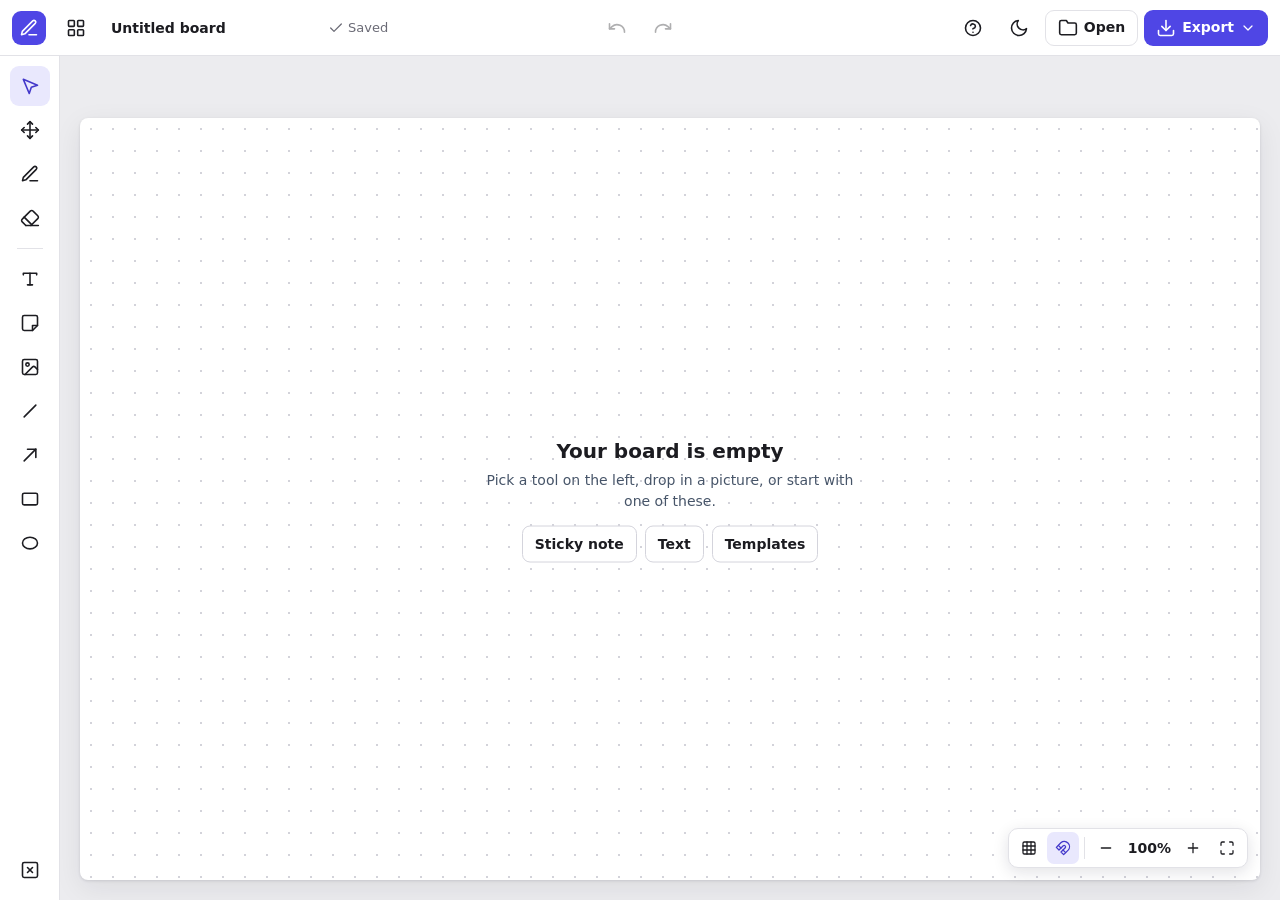
<file: index.html>
<!DOCTYPE html>
<html lang="en">
<head>
    <meta charset="UTF-8">
    <meta name="viewport" content="width=device-width, initial-scale=1.0, viewport-fit=cover">
    <meta name="description" content="A whiteboard in the browser: draw, add text, undo, autosave and export to PNG.">
    <title>Interactive White Board</title>
    <link rel="icon" href="data:image/svg+xml,<svg xmlns='http://www.w3.org/2000/svg' viewBox='0 0 24 24'><rect width='24' height='24' rx='6' fill='%234f46e5'/><path d='M7 17l1-3.5 7.5-7.5 2.5 2.5-7.5 7.5z' fill='white'/></svg>">
    <script>
        // Set the theme before the first paint so the page never flashes the wrong one.
        (function () {
            var saved;
            try { saved = localStorage.getItem('interactive-white-board:theme'); } catch (error) {}
            document.documentElement.dataset.theme = saved
                || (window.matchMedia('(prefers-color-scheme: dark)').matches ? 'dark' : 'light');
        })();
    </script>
    <!-- The order matters: later files can override earlier ones. -->
    <link rel="stylesheet" href="css/theme.css">
    <link rel="stylesheet" href="css/base.css">
    <link rel="stylesheet" href="css/buttons.css">
    <link rel="stylesheet" href="css/topbar.css">
    <link rel="stylesheet" href="css/layout.css">
    <link rel="stylesheet" href="css/board.css">
    <link rel="stylesheet" href="css/panels.css">
    <link rel="stylesheet" href="css/tooltips.css">
    <link rel="stylesheet" href="css/dialogs.css">
    <link rel="stylesheet" href="css/responsive.css">
</head>
<body>

<svg class="icon-sprite" aria-hidden="true">
    <symbol id="i-select" viewBox="0 0 24 24"><path d="M4 4l7.07 17 2.51-7.39L21 11.07z"/></symbol>
    <symbol id="i-pen" viewBox="0 0 24 24"><path d="M12 20h9"/><path d="M16.5 3.5a2.12 2.12 0 0 1 3 3L7 19l-4 1 1-4z"/></symbol>
    <symbol id="i-eraser" viewBox="0 0 24 24"><path d="m7 21-4.3-4.3c-1-1-1-2.5 0-3.4l9.6-9.6c1-1 2.5-1 3.4 0l5.6 5.6c1 1 1 2.5 0 3.4L13 21"/><path d="M22 21H7"/><path d="m5 11 9 9"/></symbol>
    <symbol id="i-text" viewBox="0 0 24 24"><path d="M4 7V5h16v2"/><path d="M9 19h6"/><path d="M12 5v14"/></symbol>
    <symbol id="i-line" viewBox="0 0 24 24"><path d="M5 19 19 5"/></symbol>
    <symbol id="i-rectangle" viewBox="0 0 24 24"><rect x="3" y="5" width="18" height="14" rx="2"/></symbol>
    <symbol id="i-ellipse" viewBox="0 0 24 24"><ellipse cx="12" cy="12" rx="9" ry="7"/></symbol>
    <symbol id="i-undo" viewBox="0 0 24 24"><path d="M3 7v6h6"/><path d="M21 17a9 9 0 0 0-15-6.7L3 13"/></symbol>
    <symbol id="i-redo" viewBox="0 0 24 24"><path d="M21 7v6h-6"/><path d="M3 17a9 9 0 0 1 15-6.7L21 13"/></symbol>
    <symbol id="i-clear" viewBox="0 0 24 24"><rect x="3" y="3" width="18" height="18" rx="2"/><path d="m9 9 6 6"/><path d="m15 9-6 6"/></symbol>
    <symbol id="i-trash" viewBox="0 0 24 24"><path d="M3 6h18"/><path d="M8 6V4a1 1 0 0 1 1-1h6a1 1 0 0 1 1 1v2"/><path d="m19 6-1 14a2 2 0 0 1-2 2H8a2 2 0 0 1-2-2L5 6"/><path d="M10 11v6"/><path d="M14 11v6"/></symbol>
    <symbol id="i-front" viewBox="0 0 24 24"><path d="M5 3h14"/><path d="M12 21V8"/><path d="m6 14 6-6 6 6"/></symbol>
    <symbol id="i-back" viewBox="0 0 24 24"><path d="M5 21h14"/><path d="M12 3v13"/><path d="m6 10 6 6 6-6"/></symbol>
    <symbol id="i-forward" viewBox="0 0 24 24"><path d="M12 19V5"/><path d="m5 12 7-7 7 7"/></symbol>
    <symbol id="i-backward" viewBox="0 0 24 24"><path d="M12 5v14"/><path d="m19 12-7 7-7-7"/></symbol>
    <symbol id="i-duplicate" viewBox="0 0 24 24"><rect x="9" y="9" width="12" height="12" rx="2"/><path d="M5 15H4a2 2 0 0 1-2-2V4a2 2 0 0 1 2-2h9a2 2 0 0 1 2 2v1"/></symbol>
    <symbol id="i-group" viewBox="0 0 24 24"><rect x="2" y="2" width="20" height="20" rx="2" stroke-dasharray="3 3"/><rect x="6" y="6" width="7" height="7" rx="1"/><rect x="11" y="11" width="7" height="7" rx="1"/></symbol>
    <symbol id="i-ungroup" viewBox="0 0 24 24"><rect x="2" y="2" width="9" height="9" rx="1.5"/><rect x="13" y="13" width="9" height="9" rx="1.5"/></symbol>
    <symbol id="i-lock" viewBox="0 0 24 24"><rect x="5" y="11" width="14" height="10" rx="2"/><path d="M8 11V7a4 4 0 0 1 8 0v4"/></symbol>
    <symbol id="i-unlock" viewBox="0 0 24 24"><rect x="5" y="11" width="14" height="10" rx="2"/><path d="M8 11V7a4 4 0 0 1 7.5-2"/></symbol>
    <symbol id="i-download" viewBox="0 0 24 24"><path d="M21 15v4a2 2 0 0 1-2 2H5a2 2 0 0 1-2-2v-4"/><path d="m7 10 5 5 5-5"/><path d="M12 15V3"/></symbol>
    <symbol id="i-open" viewBox="0 0 24 24"><path d="M4 20h16a2 2 0 0 0 2-2V8a2 2 0 0 0-2-2h-8l-2-3H4a2 2 0 0 0-2 2v13a2 2 0 0 0 2 2z"/></symbol>
    <symbol id="i-check" viewBox="0 0 24 24"><path d="M20 6 9 17l-5-5"/></symbol>
    <symbol id="i-alert" viewBox="0 0 24 24"><path d="M10.3 3.9 1.8 18a2 2 0 0 0 1.7 3h17a2 2 0 0 0 1.7-3L13.7 3.9a2 2 0 0 0-3.4 0z"/><path d="M12 9v4"/><path d="M12 17h.01"/></symbol>
    <symbol id="i-sun" viewBox="0 0 24 24"><circle cx="12" cy="12" r="4"/><path d="M12 2v2"/><path d="M12 20v2"/><path d="m4.9 4.9 1.4 1.4"/><path d="m17.7 17.7 1.4 1.4"/><path d="M2 12h2"/><path d="M20 12h2"/><path d="m4.9 19.1 1.4-1.4"/><path d="m17.7 6.3 1.4-1.4"/></symbol>
    <symbol id="i-moon" viewBox="0 0 24 24"><path d="M21 12.8A9 9 0 1 1 11.2 3a7 7 0 0 0 9.8 9.8z"/></symbol>
    <symbol id="i-minus" viewBox="0 0 24 24"><path d="M5 12h14"/></symbol>
    <symbol id="i-plus" viewBox="0 0 24 24"><path d="M12 5v14"/><path d="M5 12h14"/></symbol>
    <symbol id="i-chevron" viewBox="0 0 24 24"><path d="m6 9 6 6 6-6"/></symbol>
    <symbol id="i-pan" viewBox="0 0 24 24"><path d="m5 9-3 3 3 3"/><path d="m9 5 3-3 3 3"/><path d="m15 19-3 3-3-3"/><path d="m19 9 3 3-3 3"/><path d="M2 12h20"/><path d="M12 2v20"/></symbol>
    <symbol id="i-align-left" viewBox="0 0 24 24"><path d="M4 3v18"/><rect x="8" y="6" width="12" height="4" rx="1"/><rect x="8" y="14" width="7" height="4" rx="1"/></symbol>
    <symbol id="i-align-centre" viewBox="0 0 24 24"><path d="M12 3v18"/><rect x="5" y="6" width="14" height="4" rx="1"/><rect x="8" y="14" width="8" height="4" rx="1"/></symbol>
    <symbol id="i-align-right" viewBox="0 0 24 24"><path d="M20 3v18"/><rect x="4" y="6" width="12" height="4" rx="1"/><rect x="9" y="14" width="7" height="4" rx="1"/></symbol>
    <symbol id="i-align-top" viewBox="0 0 24 24"><path d="M3 4h18"/><rect x="6" y="8" width="4" height="12" rx="1"/><rect x="14" y="8" width="4" height="7" rx="1"/></symbol>
    <symbol id="i-align-middle" viewBox="0 0 24 24"><path d="M3 12h18"/><rect x="6" y="5" width="4" height="14" rx="1"/><rect x="14" y="8" width="4" height="8" rx="1"/></symbol>
    <symbol id="i-align-bottom" viewBox="0 0 24 24"><path d="M3 20h18"/><rect x="6" y="4" width="4" height="12" rx="1"/><rect x="14" y="9" width="4" height="7" rx="1"/></symbol>
    <symbol id="i-distribute-x" viewBox="0 0 24 24"><path d="M4 3v18"/><path d="M20 3v18"/><rect x="9" y="7" width="6" height="10" rx="1"/></symbol>
    <symbol id="i-distribute-y" viewBox="0 0 24 24"><path d="M3 4h18"/><path d="M3 20h18"/><rect x="7" y="9" width="10" height="6" rx="1"/></symbol>
    <symbol id="i-grid" viewBox="0 0 24 24"><rect x="3" y="3" width="18" height="18" rx="2"/><path d="M3 9h18"/><path d="M3 15h18"/><path d="M9 3v18"/><path d="M15 3v18"/></symbol>
    <symbol id="i-magnet" viewBox="0 0 24 24"><path d="m6 15-4-4 6.75-6.77a7.79 7.79 0 0 1 11 11L13 22l-4-4 6.39-6.36a2.14 2.14 0 0 0-3-3L6 15"/><path d="m5 8 4 4"/><path d="m12 15 4 4"/></symbol>
    <symbol id="i-arrow" viewBox="0 0 24 24"><path d="M5 19 19 5"/><path d="M9 5h10v10"/></symbol>
    <symbol id="i-note" viewBox="0 0 24 24"><path d="M15 21H5a2 2 0 0 1-2-2V5a2 2 0 0 1 2-2h14a2 2 0 0 1 2 2v10z"/><path d="M15 21v-6h6"/></symbol>
    <symbol id="i-image" viewBox="0 0 24 24"><rect x="3" y="3" width="18" height="18" rx="2"/><circle cx="9" cy="9" r="2"/><path d="m21 15-3.1-3.1a2 2 0 0 0-2.8 0L6 21"/></symbol>
    <symbol id="i-bold" viewBox="0 0 24 24"><path d="M6 4h8a4 4 0 0 1 0 8H6z"/><path d="M6 12h9a4 4 0 0 1 0 8H6z"/></symbol>
    <symbol id="i-text-left" viewBox="0 0 24 24"><path d="M3 6h18"/><path d="M3 12h12"/><path d="M3 18h16"/></symbol>
    <symbol id="i-text-center" viewBox="0 0 24 24"><path d="M3 6h18"/><path d="M6 12h12"/><path d="M4 18h16"/></symbol>
    <symbol id="i-text-right" viewBox="0 0 24 24"><path d="M3 6h18"/><path d="M9 12h12"/><path d="M5 18h16"/></symbol>
    <symbol id="i-layers" viewBox="0 0 24 24"><path d="m12 3 9 5-9 5-9-5z"/><path d="m3 13 9 5 9-5"/></symbol>
    <symbol id="i-boards" viewBox="0 0 24 24"><rect x="3" y="3" width="7" height="7" rx="1"/><rect x="14" y="3" width="7" height="7" rx="1"/><rect x="3" y="14" width="7" height="7" rx="1"/><rect x="14" y="14" width="7" height="7" rx="1"/></symbol>
    <symbol id="i-help" viewBox="0 0 24 24"><circle cx="12" cy="12" r="9"/><path d="M9.1 9a3 3 0 0 1 5.8 1c0 2-3 3-3 3"/><path d="M12 17h.01"/></symbol>
    <symbol id="i-more" viewBox="0 0 24 24"><circle cx="5" cy="12" r="1"/><circle cx="12" cy="12" r="1"/><circle cx="19" cy="12" r="1"/></symbol>
    <symbol id="i-fit" viewBox="0 0 24 24"><path d="M8 3H5a2 2 0 0 0-2 2v3"/><path d="M21 8V5a2 2 0 0 0-2-2h-3"/><path d="M3 16v3a2 2 0 0 0 2 2h3"/><path d="M16 21h3a2 2 0 0 0 2-2v-3"/></symbol>
</svg>

<header class="topbar">
    <div class="topbar-left">
        <span class="brand-mark" aria-hidden="true"><svg class="icon"><use href="#i-pen"/></svg></span>
        <button id="boards-btn" type="button" class="icon-btn" aria-label="Your boards" data-tip="Your boards"><svg class="icon"><use href="#i-boards"/></svg></button>
        <input id="board-name" class="board-name" type="text" maxlength="60" value="Untitled board"
               autocomplete="off" spellcheck="false" aria-label="Board name">
        <span id="save-state" class="save-state" role="status">
            <svg class="icon icon-small" aria-hidden="true"><use id="save-icon" href="#i-check"/></svg>
            <span id="save-label" class="save-label">Saved</span>
        </span>
    </div>

    <div class="topbar-center">
        <button id="undo-btn" type="button" class="icon-btn" aria-label="Undo" data-tip="Undo (Ctrl+Z)"><svg class="icon"><use href="#i-undo"/></svg></button>
        <button id="redo-btn" type="button" class="icon-btn" aria-label="Redo" data-tip="Redo (Ctrl+Y)"><svg class="icon"><use href="#i-redo"/></svg></button>
    </div>

    <div class="topbar-right">
        <button id="help-btn" type="button" class="icon-btn hide-on-phone" aria-label="Keyboard shortcuts" data-tip="Shortcuts (?)"><svg class="icon"><use href="#i-help"/></svg></button>
        <button id="theme-btn" type="button" class="icon-btn" aria-label="Switch theme" data-tip="Switch theme">
            <svg class="icon show-in-dark"><use href="#i-sun"/></svg>
            <svg class="icon show-in-light"><use href="#i-moon"/></svg>
        </button>
        <button id="import-json-btn" type="button" class="text-btn">
            <svg class="icon"><use href="#i-open"/></svg><span class="btn-label">Open</span>
        </button>
        <div class="export-wrap">
            <button id="export-toggle" type="button" class="primary-btn" aria-haspopup="true" aria-expanded="false" aria-controls="export-menu">
                <svg class="icon"><use href="#i-download"/></svg><span class="btn-label">Export</span>
                <svg class="icon icon-small btn-label"><use href="#i-chevron"/></svg>
            </button>
            <div id="export-menu" class="export-menu" hidden>
                <button id="export-png-btn" type="button" class="menu-item">
                    <strong>PNG image</strong><span>Share or print the board</span>
                </button>
                <button id="export-json-btn" type="button" class="menu-item">
                    <strong>JSON file</strong><span>Keep it editable and open it later</span>
                </button>
                <button id="export-pdf-btn" type="button" class="menu-item">
                    <strong>PDF document</strong><span>A one-page document to send or print</span>
                </button>
            </div>
        </div>
        <input type="file" id="import-input" accept="application/json,.json" hidden>
        <input type="file" id="image-input" accept="image/png,image/jpeg,image/webp,image/gif" multiple hidden>
    </div>
</header>

<div class="workspace">
    <nav class="tool-rail" aria-label="Tools">
        <button type="button" class="icon-btn tool-btn" data-tool="select" aria-label="Select" data-tip="Select (V)"><svg class="icon"><use href="#i-select"/></svg></button>
        <button type="button" class="icon-btn tool-btn" data-tool="hand" aria-label="Pan" data-tip="Pan (H, or hold Space)"><svg class="icon"><use href="#i-pan"/></svg></button>
        <button type="button" class="icon-btn tool-btn" data-tool="pen" aria-label="Pen" data-tip="Pen (P)"><svg class="icon"><use href="#i-pen"/></svg></button>
        <button type="button" class="icon-btn tool-btn" data-tool="eraser" aria-label="Eraser" data-tip="Eraser (E)"><svg class="icon"><use href="#i-eraser"/></svg></button>
        <span class="rail-divider" aria-hidden="true"></span>
        <button id="add-text-btn" type="button" class="icon-btn" aria-label="Add text" data-tip="Text (T)"><svg class="icon"><use href="#i-text"/></svg></button>
        <button id="add-note-btn" type="button" class="icon-btn" aria-label="Add sticky note" data-tip="Sticky note (N)"><svg class="icon"><use href="#i-note"/></svg></button>
        <button id="add-image-btn" type="button" class="icon-btn rail-secondary" aria-label="Add image" data-tip="Image (I)"><svg class="icon"><use href="#i-image"/></svg></button>
        <button type="button" class="icon-btn tool-btn rail-secondary" data-tool="line" aria-label="Line" data-tip="Line (L)"><svg class="icon"><use href="#i-line"/></svg></button>
        <button type="button" class="icon-btn tool-btn rail-secondary" data-tool="arrow" aria-label="Arrow" data-tip="Arrow (A)"><svg class="icon"><use href="#i-arrow"/></svg></button>
        <button type="button" class="icon-btn tool-btn rail-secondary" data-tool="rectangle" aria-label="Rectangle" data-tip="Rectangle (R)"><svg class="icon"><use href="#i-rectangle"/></svg></button>
        <button type="button" class="icon-btn tool-btn rail-secondary" data-tool="ellipse" aria-label="Ellipse" data-tip="Ellipse (O)"><svg class="icon"><use href="#i-ellipse"/></svg></button>
        <span class="rail-spacer" aria-hidden="true"></span>
        <button id="more-tools-btn" type="button" class="icon-btn show-on-phone" aria-label="More tools" aria-expanded="false"><svg class="icon"><use href="#i-more"/></svg></button>
        <button id="clear-btn" type="button" class="icon-btn rail-secondary" aria-label="Clear board" data-tip="Clear board"><svg class="icon"><use href="#i-clear"/></svg></button>
    </nav>

    <main class="stage">
        <div id="context-bar" class="context-bar" role="toolbar" aria-label="Options" hidden>
            <div class="context-group" data-show="text">
                <select id="font-family" class="font-select" aria-label="Font">
                    <option value="sans">Sans</option>
                    <option value="serif">Serif</option>
                    <option value="mono">Mono</option>
                    <option value="hand">Handwritten</option>
                    <option value="display">Display</option>
                </select>
                <button id="font-down" type="button" class="icon-btn icon-btn-small" aria-label="Decrease font size" data-tip="Smaller"><svg class="icon icon-small"><use href="#i-minus"/></svg></button>
                <input type="number" id="font-size" class="number-input" min="8" max="200" step="1" value="20" aria-label="Font size in pixels">
                <button id="font-up" type="button" class="icon-btn icon-btn-small" aria-label="Increase font size" data-tip="Larger"><svg class="icon icon-small"><use href="#i-plus"/></svg></button>
                <button id="bold-btn" type="button" class="icon-btn icon-btn-small" aria-label="Bold" aria-pressed="false" data-tip="Bold"><svg class="icon icon-small"><use href="#i-bold"/></svg></button>
                <button id="text-align-btn" type="button" class="icon-btn icon-btn-small" aria-label="Text alignment: left" data-tip="Text alignment"><svg class="icon icon-small"><use id="text-align-icon" href="#i-text-left"/></svg></button>
            </div>
            <div class="context-group" data-show="colorable draw">
                <button id="color-btn" type="button" class="swatch-btn" aria-label="Color" aria-haspopup="true" aria-expanded="false" aria-controls="palette-menu" data-tip="Color"><span id="color-swatch" class="swatch"></span></button>
            </div>
            <div class="context-group" data-show="fillable">
                <button id="fill-btn" type="button" class="swatch-btn" aria-label="Fill" aria-haspopup="true" aria-expanded="false" aria-controls="palette-menu" data-tip="Fill"><span id="fill-swatch" class="swatch swatch-fill"></span></button>
            </div>
            <div class="context-group" data-show="label">
                <button id="text-color-btn" type="button" class="swatch-btn" aria-label="Text color" aria-haspopup="true" aria-expanded="false" aria-controls="palette-menu" data-tip="Text color"><span id="text-color-swatch" class="swatch swatch-text">A</span></button>
            </div>
            <div class="context-group" data-show="stroke draw">
                <label for="brush-size" class="context-label">Size</label>
                <input type="range" id="brush-size" class="range-input" min="1" max="30" step="1" value="4">
                <span id="brush-value" class="context-value">4</span>
            </div>
            <div class="context-group" data-show="multi">
                <button id="align-btn" type="button" class="icon-btn icon-btn-small align-toggle" aria-label="Align and distribute" aria-haspopup="true" aria-expanded="false" aria-controls="align-menu" data-tip="Align"><svg class="icon icon-small"><use href="#i-align-centre"/></svg></button>
            </div>
            <div class="context-group" data-show="selection">
                <button id="layer-btn" type="button" class="icon-btn icon-btn-small" aria-label="Layer and opacity" aria-haspopup="true" aria-expanded="false" aria-controls="layer-menu" data-tip="Layer and opacity"><svg class="icon icon-small"><use href="#i-layers"/></svg></button>
            </div>
            <div class="context-group" data-show="selection">
                <button id="duplicate-btn" type="button" class="icon-btn icon-btn-small" aria-label="Duplicate" data-tip="Duplicate (Ctrl+D)"><svg class="icon icon-small"><use href="#i-duplicate"/></svg></button>
                <button id="group-btn" type="button" class="icon-btn icon-btn-small" aria-label="Group" data-tip="Group (Ctrl+G)"><svg class="icon icon-small"><use id="group-icon" href="#i-group"/></svg></button>
                <button id="delete-btn" type="button" class="icon-btn icon-btn-small icon-btn-danger" aria-label="Delete" data-tip="Delete (Del)"><svg class="icon icon-small"><use href="#i-trash"/></svg></button>
            </div>
            <div class="context-group" data-show="selection locked">
                <button id="lock-btn" type="button" class="icon-btn icon-btn-small" aria-label="Lock" aria-pressed="false" data-tip="Lock"><svg class="icon icon-small"><use id="lock-icon" href="#i-lock"/></svg></button>
            </div>
            <div class="context-group context-hint" data-show="single-text">Double-click to edit</div>
            <div class="context-group context-note" data-show="locked">Locked</div>
            <div class="context-group context-note" data-show="eraser">Drag across a stroke or shape to remove it</div>
        </div>

        <div id="align-menu" class="align-menu" hidden>
            <button type="button" class="icon-btn icon-btn-small" data-align="left" aria-label="Align left" data-tip="Left"><svg class="icon icon-small"><use href="#i-align-left"/></svg></button>
            <button type="button" class="icon-btn icon-btn-small" data-align="centre" aria-label="Align centres horizontally" data-tip="Centre"><svg class="icon icon-small"><use href="#i-align-centre"/></svg></button>
            <button type="button" class="icon-btn icon-btn-small" data-align="right" aria-label="Align right" data-tip="Right"><svg class="icon icon-small"><use href="#i-align-right"/></svg></button>
            <button type="button" class="icon-btn icon-btn-small" data-distribute="x" aria-label="Distribute horizontally" data-tip="Space across"><svg class="icon icon-small"><use href="#i-distribute-x"/></svg></button>
            <button type="button" class="icon-btn icon-btn-small" data-align="top" aria-label="Align top" data-tip="Top"><svg class="icon icon-small"><use href="#i-align-top"/></svg></button>
            <button type="button" class="icon-btn icon-btn-small" data-align="middle" aria-label="Align centres vertically" data-tip="Middle"><svg class="icon icon-small"><use href="#i-align-middle"/></svg></button>
            <button type="button" class="icon-btn icon-btn-small" data-align="bottom" aria-label="Align bottom" data-tip="Bottom"><svg class="icon icon-small"><use href="#i-align-bottom"/></svg></button>
            <button type="button" class="icon-btn icon-btn-small" data-distribute="y" aria-label="Distribute vertically" data-tip="Space down"><svg class="icon icon-small"><use href="#i-distribute-y"/></svg></button>
        </div>

        <div id="layer-menu" class="layer-menu" hidden>
            <div class="layer-buttons">
                <button id="front-btn" type="button" class="icon-btn icon-btn-small" aria-label="Bring to front" data-tip="To front"><svg class="icon icon-small"><use href="#i-front"/></svg></button>
                <button id="forward-btn" type="button" class="icon-btn icon-btn-small" aria-label="Bring forward" data-tip="Forward"><svg class="icon icon-small"><use href="#i-forward"/></svg></button>
                <button id="backward-btn" type="button" class="icon-btn icon-btn-small" aria-label="Send backward" data-tip="Backward"><svg class="icon icon-small"><use href="#i-backward"/></svg></button>
                <button id="back-btn" type="button" class="icon-btn icon-btn-small" aria-label="Send to back" data-tip="To back"><svg class="icon icon-small"><use href="#i-back"/></svg></button>
            </div>
            <div class="opacity-row">
                <label for="opacity" class="context-label">Opacity</label>
                <input type="range" id="opacity" class="range-input" min="10" max="100" step="1" value="100">
                <span id="opacity-value" class="context-value">100%</span>
            </div>
        </div>

        <div id="palette-menu" class="palette-menu" hidden>
            <div id="palette-presets" class="palette-grid"></div>
            <p id="palette-recent-label" class="palette-label" hidden>Recent</p>
            <div id="palette-recent" class="palette-grid"></div>
            <div class="palette-custom">
                <span class="palette-label">Custom</span>
                <input type="color" id="color-input" class="color-swatch" value="#000000" aria-label="Custom color">
                <input type="color" id="fill-input" class="color-swatch" value="#fef08a" aria-label="Custom fill" hidden>
                <input type="color" id="text-color-input" class="color-swatch" value="#111827" aria-label="Custom text color" hidden>
                <button id="no-fill-btn" type="button" class="no-fill-btn" hidden>No fill</button>
            </div>
        </div>

        <div id="white-board">
            <div id="empty-state" class="empty-state">
                <h2>Your board is empty</h2>
                <p>Pick a tool on the left, drop in a picture, or start with one of these.</p>
                <div class="empty-actions">
                    <button id="empty-note-btn" type="button">Sticky note</button>
                    <button id="empty-text-btn" type="button">Text</button>
                    <button id="empty-templates-btn" type="button">Templates</button>
                </div>
            </div>
            <div id="item-layer"></div>
            <div id="selection-layer">
                <div id="guide-layer"></div>
                <div id="selection-frame" hidden>
                    <span class="handle" data-handle="nw"></span>
                    <span class="handle" data-handle="n"></span>
                    <span class="handle" data-handle="ne"></span>
                    <span class="handle" data-handle="e"></span>
                    <span class="handle" data-handle="se"></span>
                    <span class="handle" data-handle="s"></span>
                    <span class="handle" data-handle="sw"></span>
                    <span class="handle" data-handle="w"></span>
                    <span class="handle handle-rotate" data-handle="rotate"></span>
                </div>
                <span id="arrow-start" class="handle arrow-handle" data-handle="arrow-start" hidden></span>
                <span id="arrow-end" class="handle arrow-handle" data-handle="arrow-end" hidden></span>
                <div id="marquee" hidden></div>
            </div>
        </div>

        <div class="zoom-controls" role="group" aria-label="View">
            <button id="grid-btn" type="button" class="icon-btn icon-btn-small" aria-label="Show grid" aria-pressed="false" data-tip="Grid"><svg class="icon icon-small"><use href="#i-grid"/></svg></button>
            <button id="snap-btn" type="button" class="icon-btn icon-btn-small" aria-label="Snapping" aria-pressed="true" data-tip="Snapping (hold Ctrl to skip)"><svg class="icon icon-small"><use href="#i-magnet"/></svg></button>
            <span class="zoom-divider" aria-hidden="true"></span>
            <button id="zoom-out" type="button" class="icon-btn icon-btn-small" aria-label="Zoom out" data-tip="Zoom out (Ctrl+-)"><svg class="icon icon-small"><use href="#i-minus"/></svg></button>
            <button id="zoom-reset" type="button" class="zoom-label" aria-label="Reset zoom to 100%" data-tip="Reset to 100% (Ctrl+0)">100%</button>
            <button id="zoom-in" type="button" class="icon-btn icon-btn-small" aria-label="Zoom in" data-tip="Zoom in (Ctrl+=)"><svg class="icon icon-small"><use href="#i-plus"/></svg></button>
            <button id="fit-btn" type="button" class="icon-btn icon-btn-small" aria-label="Fit to screen" data-tip="Fit to screen (Shift+1)"><svg class="icon icon-small"><use href="#i-fit"/></svg></button>
        </div>

        <div id="toast-box" class="toast">
            <p id="toast" class="toast-text" role="status"></p>
            <button id="toast-undo" type="button" class="toast-undo" hidden>Undo</button>
        </div>
    </main>
</div>

<div id="context-menu" class="context-menu" role="menu" hidden></div>

<dialog id="boards-dialog" class="dialog" aria-labelledby="boards-title">
    <div class="dialog-head">
        <h2 id="boards-title">Your boards</h2>
        <button type="button" class="icon-btn icon-btn-small" aria-label="Close" data-close-dialog><svg class="icon icon-small"><use href="#i-clear"/></svg></button>
    </div>
    <div class="dialog-actions">
        <button id="new-board-btn" type="button" class="primary-btn">New board</button>
        <button id="board-templates-btn" type="button" class="text-btn">From a template</button>
    </div>
    <div id="boards-list"></div>
</dialog>

<dialog id="templates-dialog" class="dialog dialog-wide" aria-labelledby="templates-title">
    <div class="dialog-head">
        <h2 id="templates-title">Start from a template</h2>
        <button type="button" class="icon-btn icon-btn-small" aria-label="Close" data-close-dialog><svg class="icon icon-small"><use href="#i-clear"/></svg></button>
    </div>
    <div id="templates-list" class="template-grid"></div>
</dialog>

<dialog id="help-dialog" class="dialog dialog-wide" aria-labelledby="help-title">
    <div class="dialog-head">
        <h2 id="help-title">Keyboard shortcuts</h2>
        <button type="button" class="icon-btn icon-btn-small" aria-label="Close" data-close-dialog><svg class="icon icon-small"><use href="#i-clear"/></svg></button>
    </div>
    <div class="shortcut-groups">
        <section>
            <h3>Tools</h3>
            <dl class="shortcut-list">
                <dt>Select</dt><dd><kbd>V</kbd></dd>
                <dt>Pan</dt><dd><kbd>H</kbd> or hold <kbd>Space</kbd></dd>
                <dt>Pen</dt><dd><kbd>P</kbd></dd>
                <dt>Eraser</dt><dd><kbd>E</kbd></dd>
                <dt>Line</dt><dd><kbd>L</kbd></dd>
                <dt>Arrow</dt><dd><kbd>A</kbd></dd>
                <dt>Rectangle</dt><dd><kbd>R</kbd></dd>
                <dt>Ellipse</dt><dd><kbd>O</kbd></dd>
                <dt>Add text</dt><dd><kbd>T</kbd></dd>
                <dt>Add sticky note</dt><dd><kbd>N</kbd></dd>
                <dt>Add image</dt><dd><kbd>I</kbd></dd>
            </dl>
        </section>
        <section>
            <h3>Editing</h3>
            <dl class="shortcut-list">
                <dt>Undo</dt><dd><kbd>Ctrl+Z</kbd></dd>
                <dt>Redo</dt><dd><kbd>Ctrl+Y</kbd></dd>
                <dt>Copy, cut, paste</dt><dd><kbd>Ctrl+C / X / V</kbd></dd>
                <dt>Duplicate</dt><dd><kbd>Ctrl+D</kbd></dd>
                <dt>Select all</dt><dd><kbd>Ctrl+A</kbd></dd>
                <dt>Group</dt><dd><kbd>Ctrl+G</kbd></dd>
                <dt>Ungroup</dt><dd><kbd>Ctrl+Shift+G</kbd></dd>
                <dt>To front, to back</dt><dd><kbd>Ctrl+] / [</kbd></dd>
                <dt>Delete</dt><dd><kbd>Del</kbd></dd>
                <dt>Move a little</dt><dd><kbd>Arrow keys</kbd></dd>
                <dt>Move further</dt><dd><kbd>Shift+Arrow keys</kbd></dd>
            </dl>
        </section>
        <section>
            <h3>View</h3>
            <dl class="shortcut-list">
                <dt>Zoom at the pointer</dt><dd><kbd>Ctrl+scroll</kbd></dd>
                <dt>Zoom in, out</dt><dd><kbd>Ctrl+= / -</kbd></dd>
                <dt>Reset to 100%</dt><dd><kbd>Ctrl+0</kbd></dd>
                <dt>Fit to screen</dt><dd><kbd>Shift+1</kbd></dd>
            </dl>
        </section>
        <section>
            <h3>While dragging</h3>
            <dl class="shortcut-list">
                <dt>Skip snapping</dt><dd>hold <kbd>Ctrl</kbd></dd>
                <dt>Keep proportions</dt><dd>hold <kbd>Shift</kbd></dd>
                <dt>Rotate in 15° steps</dt><dd>hold <kbd>Shift</kbd></dd>
                <dt>Add to selection</dt><dd><kbd>Shift+click</kbd></dd>
            </dl>
        </section>
    </div>
</dialog>

<!-- Plain scripts sharing one scope, so the page also works by double-clicking this file.
     The order matters: dom, constants and state come first, input and main come last. -->
<script src="js/dom.js"></script>
<script src="js/constants.js"></script>
<script src="js/state.js"></script>
<script src="js/helpers.js"></script>
<script src="js/asset-store.js"></script>
<script src="js/shapes.js"></script>
<script src="js/render.js"></script>
<script src="js/selection.js"></script>
<script src="js/text-editing.js"></script>
<script src="js/transforms.js"></script>
<script src="js/arrows.js"></script>
<script src="js/images.js"></script>
<script src="js/palette.js"></script>
<script src="js/context-menu.js"></script>
<script src="js/boards.js"></script>
<script src="js/templates.js"></script>
<script src="js/dialogs.js"></script>
<script src="js/pdf.js"></script>
<script src="js/snapping.js"></script>
<script src="js/camera.js"></script>
<script src="js/preferences.js"></script>
<script src="js/storage.js"></script>
<script src="js/input.js"></script>
<script src="js/main.js"></script>

</body>
</html>
</file>
<file: css/theme.css>
/* Colours and sizes for the light and dark themes */

:root {
    --stage: #ececef;
    --chrome: #ffffff;
    --hover: #f0f0f3;
    --border: #e2e2e7;
    --text: #1c1c21;
    --muted: #6b6b76;
    --accent: #4f46e5;
    --accent-hover: #4338ca;
    --accent-soft: #e9e8fd;
    --accent-text: #4338ca;
    --on-accent: #ffffff;
    --danger: #c92a2a;
    --warning: #b45309;
    --tip-bg: #1c1c21;
    --tip-text: #ffffff;
    --shadow: 0 4px 16px rgb(20 20 40 / 12%);
    --page-shadow: 0 1px 3px rgb(20 20 40 / 12%), 0 8px 28px rgb(20 20 40 / 8%);
    --topbar-height: 56px;
    color-scheme: light;
}

:root[data-theme="dark"] {
    --stage: #0e0e11;
    --chrome: #1b1b20;
    --hover: #2a2a31;
    --border: #303038;
    --text: #f2f2f5;
    --muted: #a3a3af;
    --accent: #6366f1;
    --accent-hover: #7c7ff5;
    --accent-soft: #2e2d5c;
    --accent-text: #c7c8fd;
    --on-accent: #ffffff;
    --danger: #ff8a8a;
    --warning: #fbbf24;
    --tip-bg: #f2f2f5;
    --tip-text: #1c1c21;
    --shadow: 0 4px 16px rgb(0 0 0 / 50%);
    --page-shadow: 0 8px 28px rgb(0 0 0 / 50%);
    color-scheme: dark;
}
</file>
<file: css/base.css>
/* Page basics and icons */

*,
*::before,
*::after {
    box-sizing: border-box;
}

[hidden] {
    display: none !important;
}

html,
body {
    height: 100%;
}

body {
    display: grid;
    grid-template-rows: var(--topbar-height) minmax(0, 1fr);
    height: 100vh;
    height: 100dvh;
    margin: 0;
    overflow: hidden;
    background: var(--stage);
    color: var(--text);
    font-family: system-ui, -apple-system, "Segoe UI", Roboto, "Helvetica Neue", Arial, sans-serif;
    font-size: 14px;
    line-height: 1.5;
}

button,
input {
    font: inherit;
    color: inherit;
}

button {
    cursor: pointer;
}

:focus-visible {
    outline: 2px solid var(--accent);
    outline-offset: 2px;
}

.icon-sprite {
    position: absolute;
    width: 0;
    height: 0;
}

.icon {
    display: block;
    flex-shrink: 0;
    width: 20px;
    height: 20px;
    fill: none;
    stroke: currentColor;
    stroke-width: 1.9;
    stroke-linecap: round;
    stroke-linejoin: round;
}

.icon-small {
    width: 16px;
    height: 16px;
}
</file>
<file: css/buttons.css>
/* Buttons */

.icon-btn {
    display: inline-flex;
    align-items: center;
    justify-content: center;
    width: 40px;
    height: 40px;
    padding: 0;
    border: 0;
    border-radius: 9px;
    background: transparent;
    transition: background-color 0.12s, color 0.12s;
}

.icon-btn-small {
    width: 32px;
    height: 32px;
    border-radius: 7px;
}

.icon-btn:hover:not(:disabled),
.text-btn:hover {
    background: var(--hover);
}

.icon-btn:disabled {
    opacity: 0.35;
    cursor: default;
}

.icon-btn-danger {
    color: var(--danger);
}

.icon-btn.active,
.icon-btn.active:hover:not(:disabled) {
    background: var(--accent-soft);
    color: var(--accent-text);
}

.text-btn,
.primary-btn {
    display: inline-flex;
    align-items: center;
    gap: 6px;
    height: 36px;
    padding: 0 12px;
    border-radius: 9px;
    font-weight: 600;
    white-space: nowrap;
    transition: background-color 0.12s;
}

.text-btn {
    border: 1px solid var(--border);
    background: transparent;
}

.primary-btn {
    border: 0;
    background: var(--accent);
    color: var(--on-accent);
}

.primary-btn:hover {
    background: var(--accent-hover);
}
</file>
<file: css/topbar.css>
/* Top bar */

.topbar {
    position: relative;
    z-index: 30;
    display: grid;
    grid-template-columns: minmax(0, 1fr) auto minmax(0, 1fr);
    align-items: center;
    gap: 12px;
    padding: 0 12px;
    border-bottom: 1px solid var(--border);
    background: var(--chrome);
}

.topbar-left,
.topbar-center,
.topbar-right {
    display: flex;
    align-items: center;
    gap: 6px;
}

.topbar-left {
    min-width: 0;
}

.topbar-right {
    justify-content: flex-end;
}

.brand-mark {
    display: flex;
    align-items: center;
    justify-content: center;
    flex-shrink: 0;
    width: 34px;
    height: 34px;
    margin-right: 4px;
    border-radius: 9px;
    background: var(--accent);
    color: var(--on-accent);
}

.board-name {
    flex: 0 1 220px;
    min-width: 0;
    height: 34px;
    padding: 0 8px;
    border: 1px solid transparent;
    border-radius: 7px;
    background: transparent;
    font-weight: 600;
    text-overflow: ellipsis;
}

.board-name:hover {
    border-color: var(--border);
}

.board-name:focus {
    border-color: var(--accent);
    outline: none;
}

.save-state {
    display: inline-flex;
    align-items: center;
    flex-shrink: 0;
    gap: 4px;
    color: var(--muted);
    font-size: 13px;
    white-space: nowrap;
}

.save-state[data-state="error"] {
    color: var(--warning);
}

.show-in-dark {
    display: none;
}

:root[data-theme="dark"] .show-in-dark {
    display: block;
}

:root[data-theme="dark"] .show-in-light {
    display: none;
}

.export-wrap {
    position: relative;
}

.export-menu {
    position: absolute;
    top: calc(100% + 6px);
    right: 0;
    width: 250px;
    padding: 6px;
    border: 1px solid var(--border);
    border-radius: 11px;
    background: var(--chrome);
    box-shadow: var(--shadow);
}

.menu-item {
    display: block;
    width: 100%;
    padding: 8px 10px;
    border: 0;
    border-radius: 7px;
    background: transparent;
    text-align: left;
}

.menu-item:hover {
    background: var(--hover);
}

.menu-item strong,
.menu-item span {
    display: block;
}

.menu-item span {
    color: var(--muted);
    font-size: 12px;
}
</file>
<file: css/layout.css>
/* Workspace */

.workspace {
    display: grid;
    grid-template-columns: 60px minmax(0, 1fr);
    min-height: 0;
}

.tool-rail {
    position: relative;
    z-index: 20;
    display: flex;
    flex-direction: column;
    align-items: center;
    gap: 4px;
    padding: 10px 0;
    border-right: 1px solid var(--border);
    background: var(--chrome);
}

.rail-divider {
    flex-shrink: 0;
    width: 26px;
    height: 1px;
    margin: 6px 0;
    background: var(--border);
}

.rail-spacer {
    flex: 1;
}

.stage {
    position: relative;
    display: flex;
    min-width: 0;
    min-height: 0;
    padding: 62px 20px 20px;
}
</file>
<file: css/board.css>
/* The page stays white in both themes, so it always matches the exported image. */
#white-board {
    position: relative;
    flex: 1;
    overflow: hidden;
    border-radius: 8px;
    background-color: #ffffff;
    background-image: radial-gradient(#d3d3da 1px, transparent 1px);
    background-size: 22px 22px;
    box-shadow: var(--page-shadow);
    touch-action: none;
}

#item-layer,
#selection-layer {
    position: absolute;
    top: 0;
    left: 0;
    width: 100%;
    height: 100%;
}

#item-layer {
    transform-origin: 0 0;
}

#white-board.grid-on {
    background-image:
        linear-gradient(to right, #e4e4ea 1px, transparent 1px),
        linear-gradient(to bottom, #e4e4ea 1px, transparent 1px);
}

.guide {
    position: absolute;
    background: #ec4899;
}

#selection-layer {
    pointer-events: none;
}

#white-board.drawing {
    cursor: crosshair;
}

#white-board.drawing .item,
#white-board.drawing .item *,
#white-board.space-pan .item,
#white-board.space-pan .item * {
    pointer-events: none;
}

#white-board.hand-tool,
#white-board.space-pan {
    cursor: grab;
}

#white-board.is-panning {
    cursor: grabbing;
}

.item {
    position: absolute;
    transform-origin: center;
}

.item-drawing {
    pointer-events: none;
}

.item-drawing svg {
    position: absolute;
    top: 0;
    left: 0;
    width: 1px;
    height: 1px;
    overflow: visible;
}

.ink {
    fill: none;
    stroke-linecap: round;
    stroke-linejoin: round;
    pointer-events: none;
}

.hit {
    fill: none;
    stroke: transparent;
    stroke-linecap: round;
    stroke-linejoin: round;
    pointer-events: stroke;
    cursor: move;
}

.text-box {
    width: max-content;
    padding: 5px;
    cursor: move;
    overflow-wrap: anywhere;
    -webkit-user-select: none;
    user-select: none;
}

.shape-label {
    position: absolute;
    top: 0;
    left: 0;
    display: flex;
    align-items: center;
    justify-content: center;
    width: 100%;
    height: 100%;
    padding: 0 6px;
    pointer-events: none;
}

.item-drawing[data-shape="ellipse"] .shape-label {
    padding: 0 14%;
}

.shape-text {
    width: 100%;
    min-height: 1.5em;
    overflow-wrap: anywhere;
    cursor: move;
    -webkit-user-select: none;
    user-select: none;
}

.has-label .shape-text {
    pointer-events: auto;
}

.shape-text[contenteditable="true"] {
    outline: calc(2px / var(--zoom, 1)) solid #4f46e5;
    cursor: text;
    pointer-events: auto;
    -webkit-user-select: text;
    user-select: text;
}

.handle.arrow-handle {
    border-radius: 50%;
    cursor: grab;
}

.arrow-handle.attached {
    background: #4f46e5;
}

.text-box.note {
    padding: 14px;
    overflow: hidden;
    border-radius: 2px;
    box-shadow: 0 2px 8px rgb(20 20 40 / 18%);
}

.item-image img {
    display: block;
    width: 100%;
    height: 100%;
    pointer-events: none;
}

.item-image {
    cursor: move;
}

.item-image.locked {
    cursor: default;
}

.item-drawing.filled .hit {
    pointer-events: all;
}

.attach-target {
    outline: calc(2px / var(--zoom, 1)) solid #4f46e5;
    outline-offset: calc(3px / var(--zoom, 1));
}

#white-board.drop-target {
    box-shadow: inset 0 0 0 3px #4f46e5, var(--page-shadow);
}

.text-box[contenteditable="true"] {
    outline: calc(2px / var(--zoom, 1)) solid #4f46e5;
    cursor: text;
    -webkit-user-select: text;
    user-select: text;
}

.item.locked .hit,
.text-box.locked {
    cursor: default;
}

#white-board.multi-selection .item.selected {
    outline: calc(1px / var(--zoom, 1)) solid #4f46e5;
}

#selection-frame {
    position: absolute;
    outline: 1.5px solid #4f46e5;
    transform-origin: center;
}

#selection-frame[data-mode="locked"] {
    outline-style: dashed;
    outline-color: #71717a;
}

.handle {
    position: absolute;
    width: 11px;
    height: 11px;
    margin: -5.5px 0 0 -5.5px;
    border: 1.5px solid #4f46e5;
    border-radius: 3px;
    background: #ffffff;
    pointer-events: auto;
    touch-action: none;
}

.handle[data-handle="nw"] { top: 0; left: 0; cursor: nwse-resize; }
.handle[data-handle="n"] { top: 0; left: 50%; cursor: ns-resize; }
.handle[data-handle="ne"] { top: 0; left: 100%; cursor: nesw-resize; }
.handle[data-handle="e"] { top: 50%; left: 100%; cursor: ew-resize; }
.handle[data-handle="se"] { top: 100%; left: 100%; cursor: nwse-resize; }
.handle[data-handle="s"] { top: 100%; left: 50%; cursor: ns-resize; }
.handle[data-handle="sw"] { top: 100%; left: 0; cursor: nesw-resize; }
.handle[data-handle="w"] { top: 50%; left: 0; cursor: ew-resize; }

.handle[data-handle="rotate"] {
    top: -26px;
    left: 50%;
    border-radius: 50%;
    cursor: grab;
}

.handle-rotate::before {
    position: absolute;
    top: 100%;
    left: 50%;
    width: 1.5px;
    height: 15px;
    background: #4f46e5;
    content: "";
    transform: translateX(-50%);
}

/* Near the top edge the rotate handle would be cut off, so it moves below the frame. */
#selection-frame[data-rotate-below="true"] [data-handle="rotate"] {
    top: calc(100% + 26px);
}

#selection-frame[data-rotate-below="true"] .handle-rotate::before {
    top: auto;
    bottom: 100%;
}

#selection-frame[data-mode="arrow"] {
    outline: none;
}

#selection-frame[data-mode="arrow"] .handle,
#selection-frame[data-mode="locked"] .handle,
#selection-frame[data-mode="text"] [data-handle="n"],
#selection-frame[data-mode="text"] [data-handle="s"],
#selection-frame[data-mode="uniform"] [data-handle="n"],
#selection-frame[data-mode="uniform"] [data-handle="e"],
#selection-frame[data-mode="uniform"] [data-handle="s"],
#selection-frame[data-mode="uniform"] [data-handle="w"],
#selection-frame[data-flat-x="true"] [data-handle="nw"],
#selection-frame[data-flat-x="true"] [data-handle="ne"],
#selection-frame[data-flat-x="true"] [data-handle="se"],
#selection-frame[data-flat-x="true"] [data-handle="sw"],
#selection-frame[data-flat-x="true"] [data-handle="e"],
#selection-frame[data-flat-x="true"] [data-handle="w"],
#selection-frame[data-flat-y="true"] [data-handle="nw"],
#selection-frame[data-flat-y="true"] [data-handle="ne"],
#selection-frame[data-flat-y="true"] [data-handle="se"],
#selection-frame[data-flat-y="true"] [data-handle="sw"],
#selection-frame[data-flat-y="true"] [data-handle="n"],
#selection-frame[data-flat-y="true"] [data-handle="s"] {
    display: none;
}

#marquee {
    position: absolute;
    border: 1px solid #4f46e5;
    background: rgb(79 70 229 / 10%);
}

@media (pointer: coarse) {
    .handle {
        width: 18px;
        height: 18px;
        margin: -9px 0 0 -9px;
        border-radius: 5px;
    }
}
</file>
<file: css/panels.css>
/* Floating options bar */

.context-bar {
    position: absolute;
    top: 10px;
    left: 50%;
    z-index: 10;
    display: flex;
    align-items: center;
    height: 44px;
    max-width: calc(100% - 16px);
    padding: 0 6px;
    border: 1px solid var(--border);
    border-radius: 11px;
    background: var(--chrome);
    box-shadow: var(--shadow);
    transform: translateX(-50%);
    white-space: nowrap;
}

.context-group {
    display: flex;
    align-items: center;
    flex-shrink: 0;
    gap: 4px;
    padding: 0 8px;
}

.context-group:not([hidden]) ~ .context-group:not([hidden]) {
    border-left: 1px solid var(--border);
}

.context-label,
.context-hint,
.context-note {
    color: var(--muted);
    font-size: 13px;
}

.context-value {
    min-width: 20px;
    font-variant-numeric: tabular-nums;
    text-align: right;
}

.number-input {
    width: 44px;
    height: 32px;
    border: 1px solid var(--border);
    border-radius: 7px;
    background: transparent;
    text-align: center;
    appearance: textfield;
    -moz-appearance: textfield;
}

.number-input::-webkit-outer-spin-button,
.number-input::-webkit-inner-spin-button {
    margin: 0;
    -webkit-appearance: none;
}

.swatch-wrap {
    display: inline-flex;
}

.color-swatch {
    display: block;
    width: 28px;
    height: 28px;
    padding: 0;
    border: 0;
    border-radius: 7px;
    background: transparent;
    cursor: pointer;
    appearance: none;
    -webkit-appearance: none;
}

.color-swatch::-webkit-color-swatch-wrapper {
    padding: 0;
}

.color-swatch::-webkit-color-swatch {
    border: 1px solid var(--border);
    border-radius: 7px;
}

.color-swatch::-moz-color-swatch {
    border: 1px solid var(--border);
    border-radius: 7px;
}

.range-input {
    width: 110px;
    accent-color: var(--accent);
}

.zoom-controls {
    position: absolute;
    right: 32px;
    bottom: 32px;
    z-index: 10;
    display: flex;
    align-items: center;
    gap: 2px;
    height: 40px;
    padding: 0 4px;
    border: 1px solid var(--border);
    border-radius: 10px;
    background: var(--chrome);
    box-shadow: var(--shadow);
}

.zoom-divider {
    width: 1px;
    height: 22px;
    margin: 0 3px;
    background: var(--border);
}

.align-menu {
    position: absolute;
    z-index: 12;
    display: grid;
    grid-template-columns: repeat(4, 32px);
    gap: 2px;
    padding: 6px;
    border: 1px solid var(--border);
    border-radius: 11px;
    background: var(--chrome);
    box-shadow: var(--shadow);
}

.zoom-label {
    min-width: 50px;
    height: 32px;
    padding: 0 4px;
    border: 0;
    border-radius: 7px;
    background: transparent;
    font-variant-numeric: tabular-nums;
    font-weight: 600;
}

.zoom-label:hover {
    background: var(--hover);
}

.font-select {
    height: 32px;
    max-width: 112px;
    padding: 0 4px;
    border: 1px solid var(--border);
    border-radius: 7px;
    background: var(--chrome);
    color: var(--text);
    font: inherit;
}

.swatch-btn {
    display: inline-flex;
    align-items: center;
    justify-content: center;
    width: 32px;
    height: 32px;
    padding: 0;
    border: 0;
    border-radius: 7px;
    background: transparent;
}

.swatch-btn:hover {
    background: var(--hover);
}

.swatch {
    display: block;
    width: 22px;
    height: 22px;
    border: 1px solid var(--border);
    border-radius: 6px;
}

.swatch-text {
    color: #ffffff;
    font-size: 13px;
    font-weight: 700;
    line-height: 20px;
    text-align: center;
    text-shadow: 0 0 2px rgb(0 0 0 / 70%);
}

.swatch-fill {
    box-shadow: inset 0 0 0 3px var(--chrome);
}

.swatch.no-fill {
    background: linear-gradient(to top right, transparent calc(50% - 1px), #dc2626 calc(50% - 1px), #dc2626 calc(50% + 1px), transparent calc(50% + 1px));
}

.layer-menu,
.palette-menu {
    position: absolute;
    z-index: 12;
    padding: 8px;
    border: 1px solid var(--border);
    border-radius: 11px;
    background: var(--chrome);
    box-shadow: var(--shadow);
}

.layer-buttons {
    display: flex;
    justify-content: space-between;
    margin-bottom: 6px;
}

.opacity-row {
    display: flex;
    align-items: center;
    gap: 6px;
    white-space: nowrap;
}

.opacity-row .context-value {
    min-width: 38px;
}

.palette-grid {
    display: grid;
    grid-template-columns: repeat(8, 24px);
    gap: 5px;
}

.color-chip {
    width: 24px;
    height: 24px;
    padding: 0;
    border: 1px solid var(--border);
    border-radius: 6px;
}

.color-chip:hover {
    outline: 2px solid var(--accent);
    outline-offset: 1px;
}

.palette-label {
    margin: 8px 0 4px;
    color: var(--muted);
    font-size: 12px;
}

.palette-custom {
    display: flex;
    align-items: center;
    gap: 8px;
    margin-top: 8px;
}

.palette-custom .palette-label {
    margin: 0;
}

.no-fill-btn {
    margin-left: auto;
    padding: 3px 8px;
    border: 1px solid var(--border);
    border-radius: 6px;
    background: transparent;
    font-size: 12px;
}

.no-fill-btn:hover {
    background: var(--hover);
}

.toast {
    position: absolute;
    bottom: 32px;
    left: 50%;
    z-index: 15;
    max-width: calc(100% - 32px);
    margin: 0;
    padding: 8px 14px;
    border-radius: 9px;
    background: var(--tip-bg);
    color: var(--tip-text);
    box-shadow: var(--shadow);
    opacity: 0;
    pointer-events: none;
    transform: translateX(-50%);
    transition: opacity 0.18s;
}

.toast.visible {
    opacity: 1;
}

.toast {
    display: flex;
    align-items: center;
    gap: 14px;
}

.toast-text {
    margin: 0;
}

.toast-undo {
    padding: 0;
    border: 0;
    background: transparent;
    color: inherit;
    font-weight: 700;
    text-decoration: underline;
}

.toast.visible .toast-undo {
    pointer-events: auto;
}
</file>
<file: css/tooltips.css>
/* Tooltips */

@media (hover: hover) and (min-width: 768px) {
    [data-tip] {
        position: relative;
    }

    [data-tip]::after {
        position: absolute;
        top: calc(100% + 8px);
        left: 50%;
        z-index: 50;
        padding: 4px 8px;
        border-radius: 6px;
        background: var(--tip-bg);
        color: var(--tip-text);
        content: attr(data-tip);
        font-size: 12px;
        font-weight: 500;
        opacity: 0;
        pointer-events: none;
        transform: translateX(-50%);
        transition: opacity 0.12s;
        white-space: nowrap;
    }

    [data-tip]:hover::after,
    [data-tip]:focus-visible::after {
        opacity: 1;
        transition-delay: 0.25s;
    }

    .tool-rail [data-tip]::after {
        top: 50%;
        left: calc(100% + 10px);
        transform: translateY(-50%);
    }

    .zoom-controls [data-tip]::after {
        top: auto;
        bottom: calc(100% + 8px);
    }

    .zoom-controls [data-tip]:last-child::after {
        right: 0;
        left: auto;
        transform: none;
    }
}
</file>
<file: css/dialogs.css>
/* Right-click menu, dialogs and the empty board */

.context-menu {
    position: fixed;
    z-index: 60;
    min-width: 210px;
    padding: 6px;
    border: 1px solid var(--border);
    border-radius: 10px;
    background: var(--chrome);
    box-shadow: var(--shadow);
}

.context-item {
    display: flex;
    align-items: center;
    justify-content: space-between;
    gap: 20px;
    width: 100%;
    padding: 6px 10px;
    border: 0;
    border-radius: 6px;
    background: transparent;
    text-align: left;
}

.context-item:hover:not(:disabled),
.context-item:focus-visible {
    background: var(--hover);
}

.context-item:disabled {
    opacity: 0.4;
    cursor: default;
}

.context-item.danger {
    color: var(--danger);
}

.context-item kbd,
.shortcut-list kbd {
    color: var(--muted);
    font-family: inherit;
    font-size: 12px;
}

.menu-divider {
    height: 1px;
    margin: 5px 4px;
    border: 0;
    background: var(--border);
}

.dialog {
    width: min(640px, calc(100vw - 32px));
    max-height: min(680px, calc(100dvh - 32px));
    padding: 20px;
    border: 1px solid var(--border);
    border-radius: 14px;
    background: var(--chrome);
    color: var(--text);
    box-shadow: var(--shadow);
}

.dialog-wide {
    width: min(820px, calc(100vw - 32px));
}

.dialog::backdrop {
    background: rgb(10 10 20 / 45%);
}

.dialog-head {
    display: flex;
    align-items: center;
    justify-content: space-between;
    margin-bottom: 14px;
}

.dialog-head h2 {
    margin: 0;
    font-size: 18px;
}

.dialog-actions {
    display: flex;
    flex-wrap: wrap;
    gap: 8px;
    margin-bottom: 14px;
}

.shortcut-groups {
    display: grid;
    grid-template-columns: repeat(auto-fit, minmax(240px, 1fr));
    gap: 18px;
}

.shortcut-groups h3 {
    margin: 0 0 6px;
    color: var(--muted);
    font-size: 13px;
}

.shortcut-list {
    display: grid;
    grid-template-columns: 1fr auto;
    gap: 4px 12px;
    margin: 0;
}

.shortcut-list dt {
    font-weight: 400;
}

.shortcut-list dd {
    margin: 0;
    text-align: right;
}

.board-row {
    display: flex;
    align-items: center;
    gap: 8px;
    border-bottom: 1px solid var(--border);
}

.board-open {
    flex: 1;
    min-width: 0;
    padding: 10px 8px;
    border: 0;
    border-radius: 7px;
    background: transparent;
    text-align: left;
}

.board-open:hover {
    background: var(--hover);
}

.board-open strong,
.board-open span {
    display: block;
    overflow: hidden;
    text-overflow: ellipsis;
    white-space: nowrap;
}

.board-open span {
    color: var(--muted);
    font-size: 12px;
}

.board-delete {
    flex-shrink: 0;
    padding: 4px 10px;
    border: 1px solid var(--border);
    border-radius: 7px;
    background: transparent;
    color: var(--danger);
    font-size: 12px;
}

.board-delete:disabled {
    opacity: 0.4;
    cursor: default;
}

.template-grid {
    display: grid;
    grid-template-columns: repeat(auto-fill, minmax(190px, 1fr));
    gap: 12px;
}

.template-card {
    padding: 10px;
    border: 1px solid var(--border);
    border-radius: 10px;
    background: transparent;
    text-align: left;
}

.template-card:hover {
    border-color: var(--accent);
    background: var(--hover);
}

.template-card svg {
    display: block;
    width: 100%;
    height: 110px;
    margin-bottom: 8px;
    border-radius: 6px;
    background: #ffffff;
}

.template-card strong,
.template-card span {
    display: block;
}

.template-card span {
    color: var(--muted);
    font-size: 12px;
}

.empty-state {
    position: absolute;
    top: 50%;
    left: 50%;
    width: min(380px, calc(100% - 32px));
    color: #475569;
    text-align: center;
    transform: translate(-50%, -50%);
    pointer-events: none;
}

.empty-state h2 {
    margin: 0 0 4px;
    color: #1c1c21;
    font-size: 20px;
}

.empty-state p {
    margin: 0 0 14px;
}

.empty-actions {
    display: flex;
    flex-wrap: wrap;
    justify-content: center;
    gap: 8px;
}

.empty-actions button {
    padding: 7px 12px;
    border: 1px solid #d4d4dc;
    border-radius: 8px;
    background: #ffffff;
    color: #1c1c21;
    font-weight: 600;
    pointer-events: auto;
}

.empty-actions button:hover {
    border-color: #4f46e5;
}

.show-on-phone {
    display: none;
}
</file>
<file: css/responsive.css>
/* Phone layout and reduced motion */

@media (max-width: 767.98px) {
    :root {
        --topbar-height: 52px;
    }

    .topbar {
        grid-template-columns: minmax(0, 1fr) auto auto;
        gap: 4px;
        padding: 0 6px;
    }

    .brand-mark,
    .save-label,
    .btn-label {
        display: none;
    }

    .text-btn,
    .primary-btn {
        justify-content: center;
        width: 40px;
        padding: 0;
    }

    .topbar-left,
    .topbar-center,
    .topbar-right {
        gap: 2px;
    }

    .board-name,
    .number-input {
        font-size: 16px; /* Stops phones zooming in when the field is tapped. */
    }

    .workspace {
        grid-template-columns: minmax(0, 1fr);
        grid-template-rows: minmax(0, 1fr) auto;
    }

    .tool-rail {
        order: 2;
        flex-direction: row;
        flex-wrap: wrap;
        justify-content: space-around;
        padding-bottom: calc(4px + env(safe-area-inset-bottom));
        padding: 4px 6px;
        border-top: 1px solid var(--border);
        border-right: 0;
    }

    .tool-rail .icon-btn {
        flex-shrink: 0;
    }

    .show-on-phone {
        display: inline-flex;
    }

    .hide-on-phone {
        display: none;
    }

    /* Less-used tools fold away behind the More button. */
    .tool-rail:not(.expanded) .rail-secondary {
        display: none;
    }

    .rail-divider {
        width: 1px;
        height: 26px;
        margin: 0;
    }

    .rail-spacer {
        display: none;
    }

    .stage {
        padding: 58px 8px 8px;
    }

    .context-bar {
        top: 6px;
        overflow-x: auto;
    }

    .zoom-controls {
        right: 16px;
        bottom: 16px;
    }

    .toast {
        bottom: 68px;
    }

    .context-hint {
        display: none;
    }

    .context-group {
        padding: 0 5px;
    }

    .range-input {
        width: 84px;
    }
}

@media (prefers-reduced-motion: reduce) {
    *,
    *::before,
    *::after {
        transition: none !important;
    }
}
</file>
